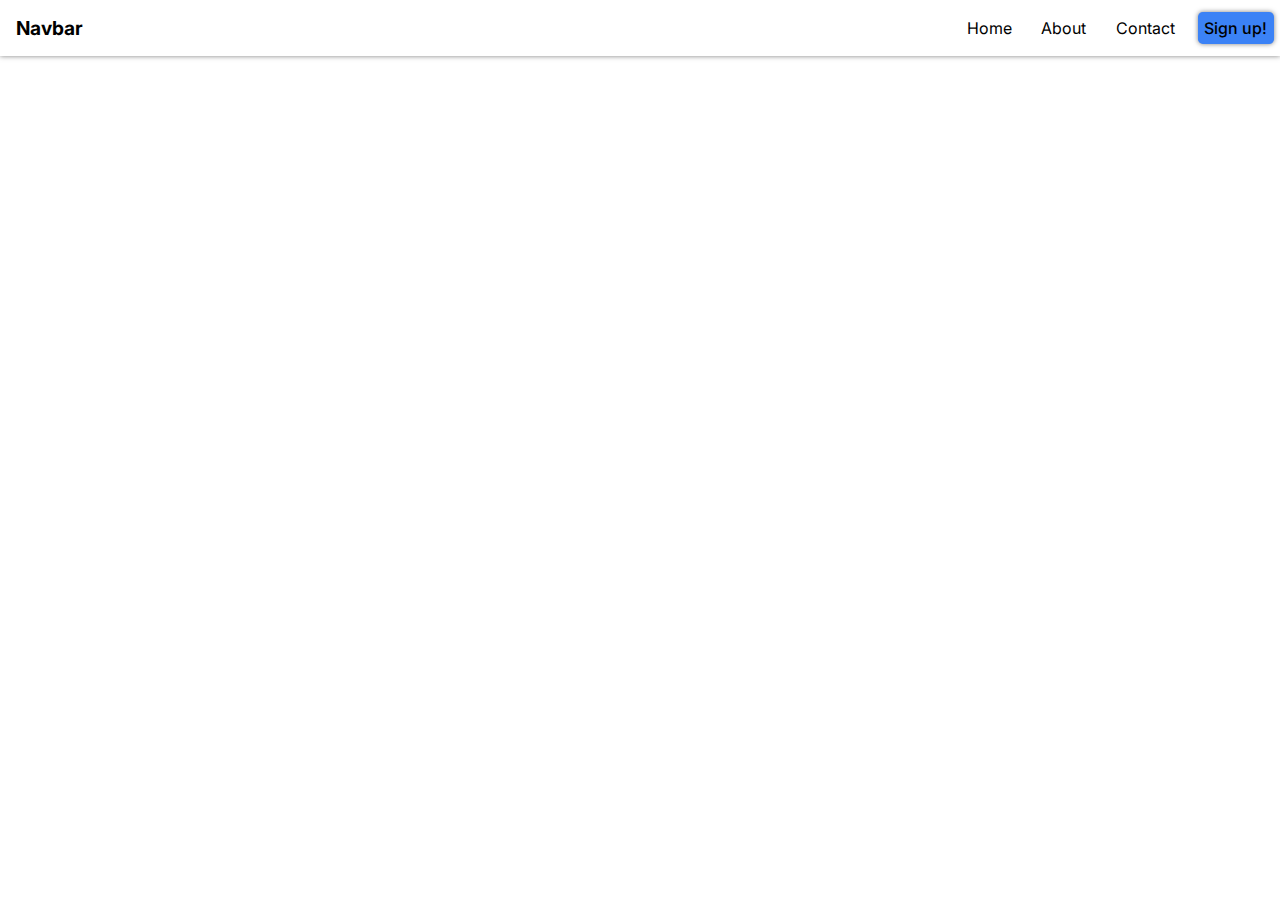
<file: src/01-navbar/index.html>
<!DOCTYPE html>
<html lang="en">

<head>
  <meta charset="UTF-8">
  <meta name="viewport" content="width=device-width, initial-scale=1.0">
  <link href="index.css" rel="stylesheet">
  <link rel="preconnect" href="https://fonts.googleapis.com">
  <link rel="preconnect" href="https://fonts.gstatic.com" crossorigin>
  <link href="https://fonts.googleapis.com/css2?family=Inter:wght@400;500;700&display=swap" rel="stylesheet">
  <title>Document</title>
</head>

<body>
  <header class="shadow-md">
    <div class="navbar-container">
      <h1 class="title">
        Navbar
      </h1>
      <button class="mobile-nav rounded-md">
        X
      </button>
    </div>
    <nav>
      <ul class="nav-options">
        <li>
          <button>
            Home
          </button>
        </li>
        <li>
          <button>
            About
          </button>
        </li>
        <li>
          <button>
            Contact
          </button>
        </li>
        <li>
          <button class="cta primary shadow-md rounded-md">
            Sign up!
          </button>
        </li>
      </ul>
    </nav>
  </header>
</body>

</html>
</file>
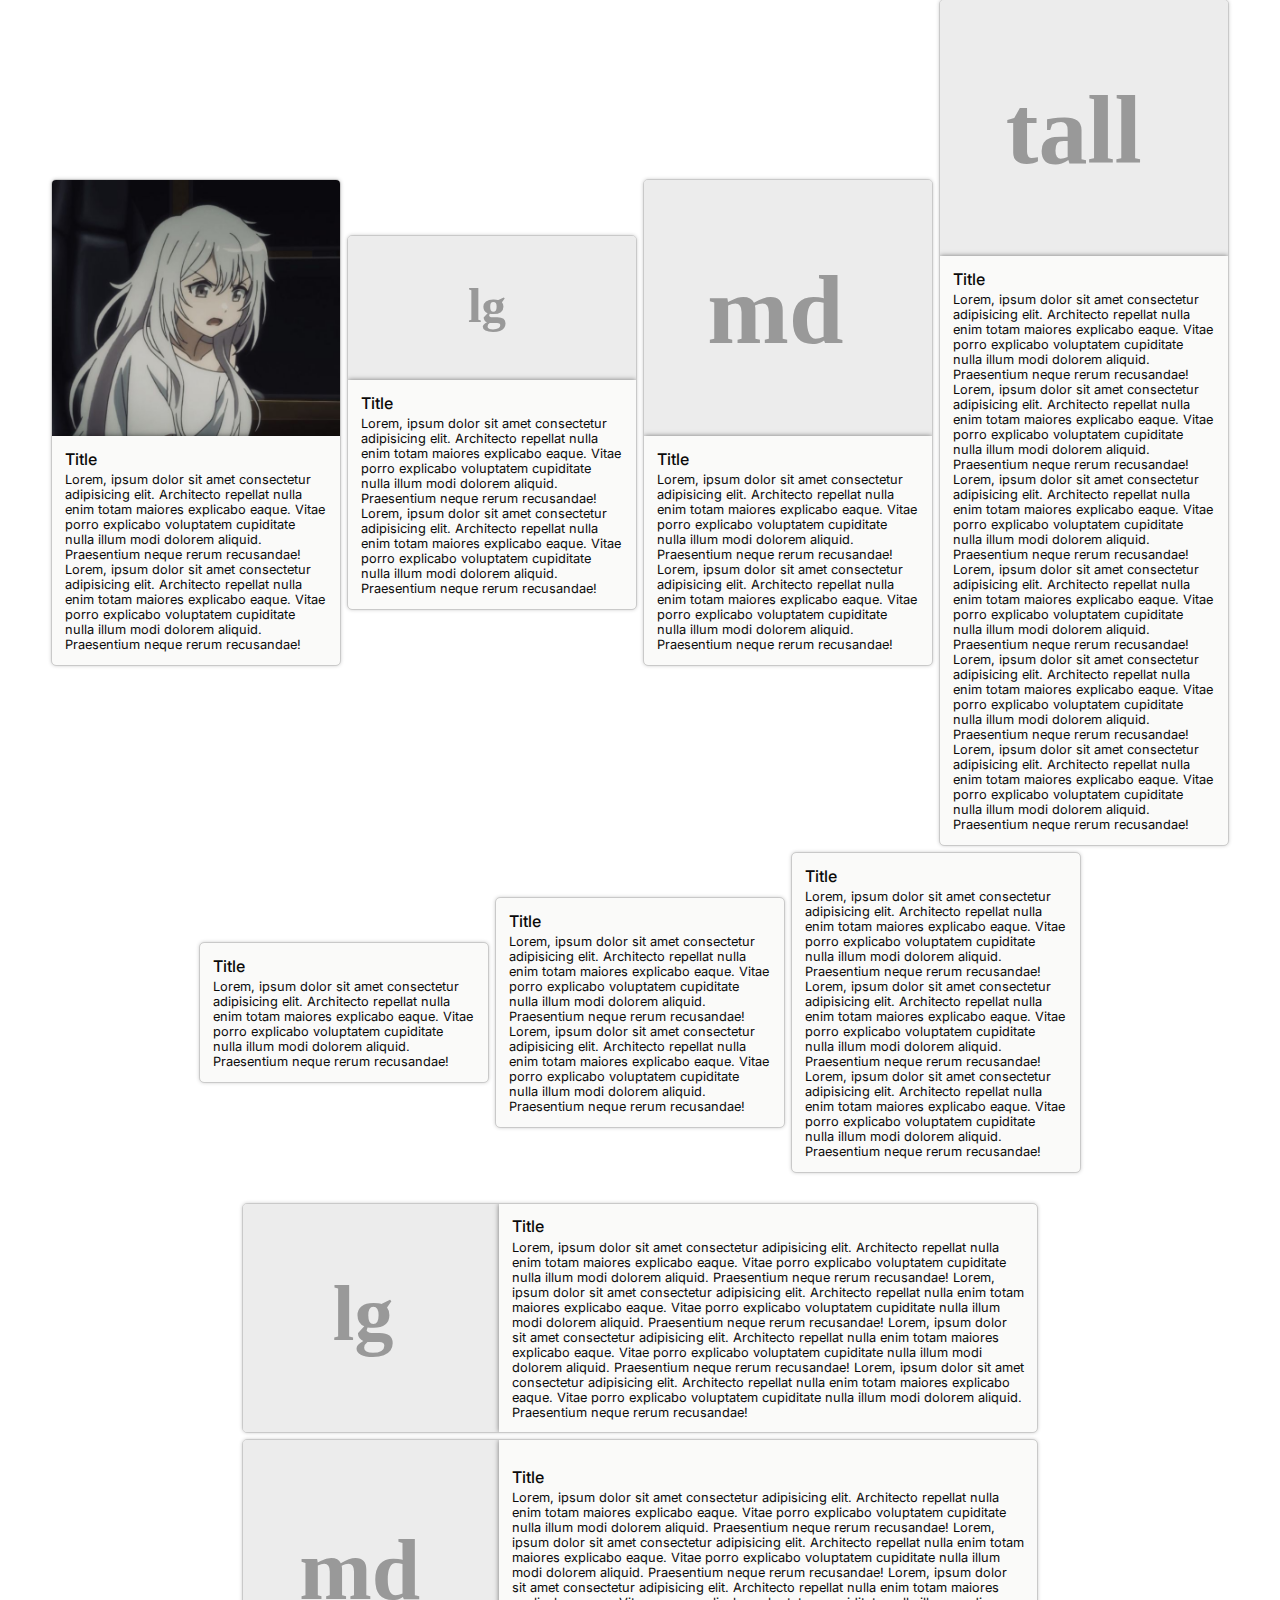
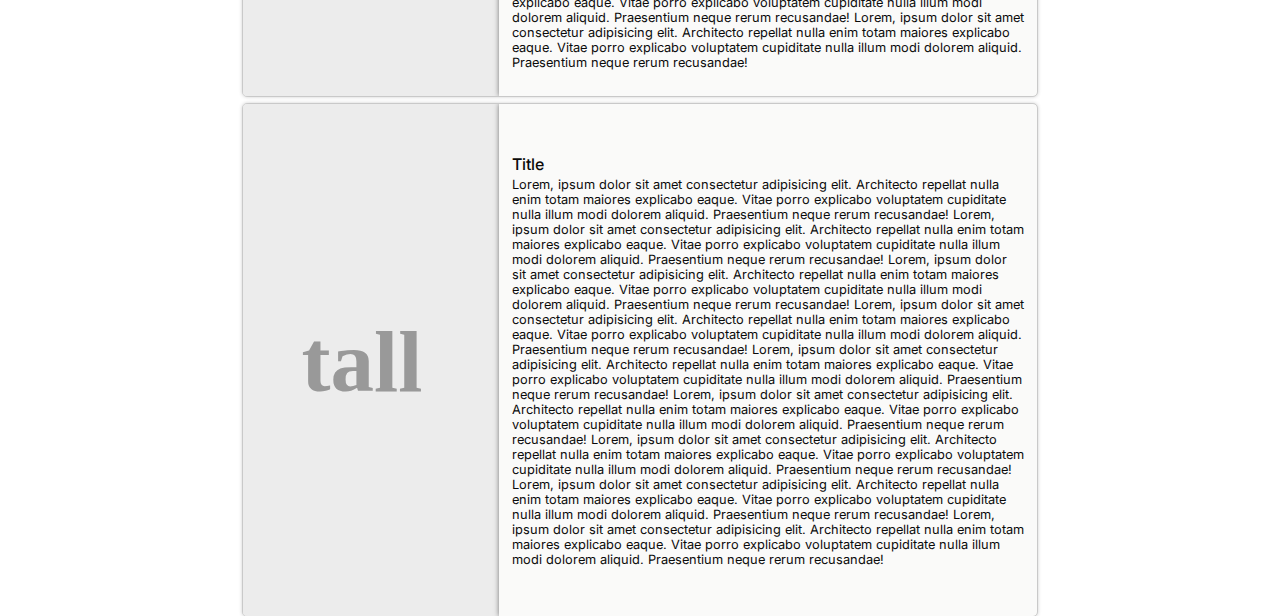
<file: src/02-cards/index.html>
<!DOCTYPE html>
<html lang="en">

<head>
  <meta charset="UTF-8">
  <meta name="viewport" content="width=device-width, initial-scale=1.0">
  <link href="index.css" rel="stylesheet">
  <link rel="preconnect" href="https://fonts.googleapis.com">
  <link rel="preconnect" href="https://fonts.gstatic.com" crossorigin>
  <link href="https://fonts.googleapis.com/css2?family=Inter:wght@400;500;700&display=swap" rel="stylesheet">
  <title>Document</title>
</head>

<body style="margin: auto auto">
  <!-- vertical cards -->
  <ul class="card-list">
    <li class="card vertical">
      <div class="display primary">
        <img src="images/kozakura.jpg" />
      </div>
      <div class="blurb secondary">
        <h1 class="title">
          Title
        </h1>
        <p>
          Lorem, ipsum dolor sit amet consectetur adipisicing elit. Architecto repellat nulla enim totam maiores explicabo eaque. Vitae porro explicabo voluptatem cupiditate nulla illum modi dolorem aliquid. Praesentium neque rerum recusandae!
          Lorem, ipsum dolor sit amet consectetur adipisicing elit. Architecto repellat nulla enim totam maiores explicabo eaque. Vitae porro explicabo voluptatem cupiditate nulla illum modi dolorem aliquid. Praesentium neque rerum recusandae!
        </p>
      </div>
    </li>

    <li class="card vertical">
      <div class="display primary">
        <img src="images/image-lg.svg" />
      </div>
      <div class="blurb secondary">
        <h1 class="title">
          Title
        </h1>
        <p>
          Lorem, ipsum dolor sit amet consectetur adipisicing elit. Architecto repellat nulla enim totam maiores explicabo eaque. Vitae porro explicabo voluptatem cupiditate nulla illum modi dolorem aliquid. Praesentium neque rerum recusandae!
          Lorem, ipsum dolor sit amet consectetur adipisicing elit. Architecto repellat nulla enim totam maiores explicabo eaque. Vitae porro explicabo voluptatem cupiditate nulla illum modi dolorem aliquid. Praesentium neque rerum recusandae!
        </p>
      </div>
    </li>

    <li class="card vertical">
      <div class="display primary">
        <img src="images/image-md.svg" />
      </div>
      <div class="blurb secondary">
        <h1 class="title">
          Title
        </h1>
        <p>
          Lorem, ipsum dolor sit amet consectetur adipisicing elit. Architecto repellat nulla enim totam maiores explicabo eaque. Vitae porro explicabo voluptatem cupiditate nulla illum modi dolorem aliquid. Praesentium neque rerum recusandae!
          Lorem, ipsum dolor sit amet consectetur adipisicing elit. Architecto repellat nulla enim totam maiores explicabo eaque. Vitae porro explicabo voluptatem cupiditate nulla illum modi dolorem aliquid. Praesentium neque rerum recusandae!
        </p>
      </div>
    </li>

    <li class="card vertical">
      <div class="display primary">
        <img src="images/image-tall.svg" />
      </div>
      <div class="blurb secondary">
        <h1 class="title">
          Title
        </h1>
        <p>
          Lorem, ipsum dolor sit amet consectetur adipisicing elit. Architecto repellat nulla enim totam maiores explicabo eaque. Vitae porro explicabo voluptatem cupiditate nulla illum modi dolorem aliquid. Praesentium neque rerum recusandae!
          Lorem, ipsum dolor sit amet consectetur adipisicing elit. Architecto repellat nulla enim totam maiores explicabo eaque. Vitae porro explicabo voluptatem cupiditate nulla illum modi dolorem aliquid. Praesentium neque rerum recusandae!
          Lorem, ipsum dolor sit amet consectetur adipisicing elit. Architecto repellat nulla enim totam maiores explicabo eaque. Vitae porro explicabo voluptatem cupiditate nulla illum modi dolorem aliquid. Praesentium neque rerum recusandae!
          Lorem, ipsum dolor sit amet consectetur adipisicing elit. Architecto repellat nulla enim totam maiores explicabo eaque. Vitae porro explicabo voluptatem cupiditate nulla illum modi dolorem aliquid. Praesentium neque rerum recusandae!
          Lorem, ipsum dolor sit amet consectetur adipisicing elit. Architecto repellat nulla enim totam maiores explicabo eaque. Vitae porro explicabo voluptatem cupiditate nulla illum modi dolorem aliquid. Praesentium neque rerum recusandae!
          Lorem, ipsum dolor sit amet consectetur adipisicing elit. Architecto repellat nulla enim totam maiores explicabo eaque. Vitae porro explicabo voluptatem cupiditate nulla illum modi dolorem aliquid. Praesentium neque rerum recusandae!
        </p>
      </div>
    </li>

    <li class="card vertical">
      <div class="blurb secondary">
        <h1 class="title">
          Title
        </h1>
        <p>
          Lorem, ipsum dolor sit amet consectetur adipisicing elit. Architecto repellat nulla enim totam maiores explicabo eaque. Vitae porro explicabo voluptatem cupiditate nulla illum modi dolorem aliquid. Praesentium neque rerum recusandae!
        </p>
      </div>
    </li>
    
    <li class="card vertical">
      <div class="blurb secondary">
        <h1 class="title">
          Title
        </h1>
        <p>
          Lorem, ipsum dolor sit amet consectetur adipisicing elit. Architecto repellat nulla enim totam maiores explicabo eaque. Vitae porro explicabo voluptatem cupiditate nulla illum modi dolorem aliquid. Praesentium neque rerum recusandae!
          Lorem, ipsum dolor sit amet consectetur adipisicing elit. Architecto repellat nulla enim totam maiores explicabo eaque. Vitae porro explicabo voluptatem cupiditate nulla illum modi dolorem aliquid. Praesentium neque rerum recusandae!
        </p>
      </div>
    </li>

    <li class="card vertical">
      <div class="blurb secondary">
        <h1 class="title">
          Title
        </h1>
        <p>
          Lorem, ipsum dolor sit amet consectetur adipisicing elit. Architecto repellat nulla enim totam maiores explicabo eaque. Vitae porro explicabo voluptatem cupiditate nulla illum modi dolorem aliquid. Praesentium neque rerum recusandae!
          Lorem, ipsum dolor sit amet consectetur adipisicing elit. Architecto repellat nulla enim totam maiores explicabo eaque. Vitae porro explicabo voluptatem cupiditate nulla illum modi dolorem aliquid. Praesentium neque rerum recusandae!
          Lorem, ipsum dolor sit amet consectetur adipisicing elit. Architecto repellat nulla enim totam maiores explicabo eaque. Vitae porro explicabo voluptatem cupiditate nulla illum modi dolorem aliquid. Praesentium neque rerum recusandae!
        </p>
      </div>
    </li>
  </ul>

  <!-- spacer -->
  <div style="padding: 1rem;"></div>

  <!-- horizontal cards -->
  <ul class="card-list">
    <li class="card horizontal">
      <div class="display primary">
        <img src="images/image-lg.svg" />
      </div>
      <div class="blurb secondary">
        <h1 class="title">
          Title
        </h1>
        <p>
          Lorem, ipsum dolor sit amet consectetur adipisicing elit. Architecto repellat nulla enim totam maiores explicabo eaque. Vitae porro explicabo voluptatem cupiditate nulla illum modi dolorem aliquid. Praesentium neque rerum recusandae!
          Lorem, ipsum dolor sit amet consectetur adipisicing elit. Architecto repellat nulla enim totam maiores explicabo eaque. Vitae porro explicabo voluptatem cupiditate nulla illum modi dolorem aliquid. Praesentium neque rerum recusandae!
          Lorem, ipsum dolor sit amet consectetur adipisicing elit. Architecto repellat nulla enim totam maiores explicabo eaque. Vitae porro explicabo voluptatem cupiditate nulla illum modi dolorem aliquid. Praesentium neque rerum recusandae!
          Lorem, ipsum dolor sit amet consectetur adipisicing elit. Architecto repellat nulla enim totam maiores explicabo eaque. Vitae porro explicabo voluptatem cupiditate nulla illum modi dolorem aliquid. Praesentium neque rerum recusandae!
        </p>
      </div>
    </li>
  
    <li class="card horizontal">
      <div class="display primary">
        <img src="images/image-md.svg" />
      </div>
      <div class="blurb secondary">
        <h1 class="title">
          Title
        </h1>
        <p>
          Lorem, ipsum dolor sit amet consectetur adipisicing elit. Architecto repellat nulla enim totam maiores explicabo eaque. Vitae porro explicabo voluptatem cupiditate nulla illum modi dolorem aliquid. Praesentium neque rerum recusandae!
          Lorem, ipsum dolor sit amet consectetur adipisicing elit. Architecto repellat nulla enim totam maiores explicabo eaque. Vitae porro explicabo voluptatem cupiditate nulla illum modi dolorem aliquid. Praesentium neque rerum recusandae!
          Lorem, ipsum dolor sit amet consectetur adipisicing elit. Architecto repellat nulla enim totam maiores explicabo eaque. Vitae porro explicabo voluptatem cupiditate nulla illum modi dolorem aliquid. Praesentium neque rerum recusandae!
          Lorem, ipsum dolor sit amet consectetur adipisicing elit. Architecto repellat nulla enim totam maiores explicabo eaque. Vitae porro explicabo voluptatem cupiditate nulla illum modi dolorem aliquid. Praesentium neque rerum recusandae!
        </p>
      </div>
    </li>
  
    <li class="card horizontal">
      <div class="display primary">
        <img src="images/image-tall.svg" />
      </div>
      <div class="blurb secondary">
        <h1 class="title">
          Title
        </h1>
        <p>
          Lorem, ipsum dolor sit amet consectetur adipisicing elit. Architecto repellat nulla enim totam maiores explicabo eaque. Vitae porro explicabo voluptatem cupiditate nulla illum modi dolorem aliquid. Praesentium neque rerum recusandae!
          Lorem, ipsum dolor sit amet consectetur adipisicing elit. Architecto repellat nulla enim totam maiores explicabo eaque. Vitae porro explicabo voluptatem cupiditate nulla illum modi dolorem aliquid. Praesentium neque rerum recusandae!
          Lorem, ipsum dolor sit amet consectetur adipisicing elit. Architecto repellat nulla enim totam maiores explicabo eaque. Vitae porro explicabo voluptatem cupiditate nulla illum modi dolorem aliquid. Praesentium neque rerum recusandae!
          Lorem, ipsum dolor sit amet consectetur adipisicing elit. Architecto repellat nulla enim totam maiores explicabo eaque. Vitae porro explicabo voluptatem cupiditate nulla illum modi dolorem aliquid. Praesentium neque rerum recusandae!
          Lorem, ipsum dolor sit amet consectetur adipisicing elit. Architecto repellat nulla enim totam maiores explicabo eaque. Vitae porro explicabo voluptatem cupiditate nulla illum modi dolorem aliquid. Praesentium neque rerum recusandae!
          Lorem, ipsum dolor sit amet consectetur adipisicing elit. Architecto repellat nulla enim totam maiores explicabo eaque. Vitae porro explicabo voluptatem cupiditate nulla illum modi dolorem aliquid. Praesentium neque rerum recusandae!
          Lorem, ipsum dolor sit amet consectetur adipisicing elit. Architecto repellat nulla enim totam maiores explicabo eaque. Vitae porro explicabo voluptatem cupiditate nulla illum modi dolorem aliquid. Praesentium neque rerum recusandae!
          Lorem, ipsum dolor sit amet consectetur adipisicing elit. Architecto repellat nulla enim totam maiores explicabo eaque. Vitae porro explicabo voluptatem cupiditate nulla illum modi dolorem aliquid. Praesentium neque rerum recusandae!
          Lorem, ipsum dolor sit amet consectetur adipisicing elit. Architecto repellat nulla enim totam maiores explicabo eaque. Vitae porro explicabo voluptatem cupiditate nulla illum modi dolorem aliquid. Praesentium neque rerum recusandae!
        </p>
      </div>
    </li>
  </ul>
</body>

</html>
</file>
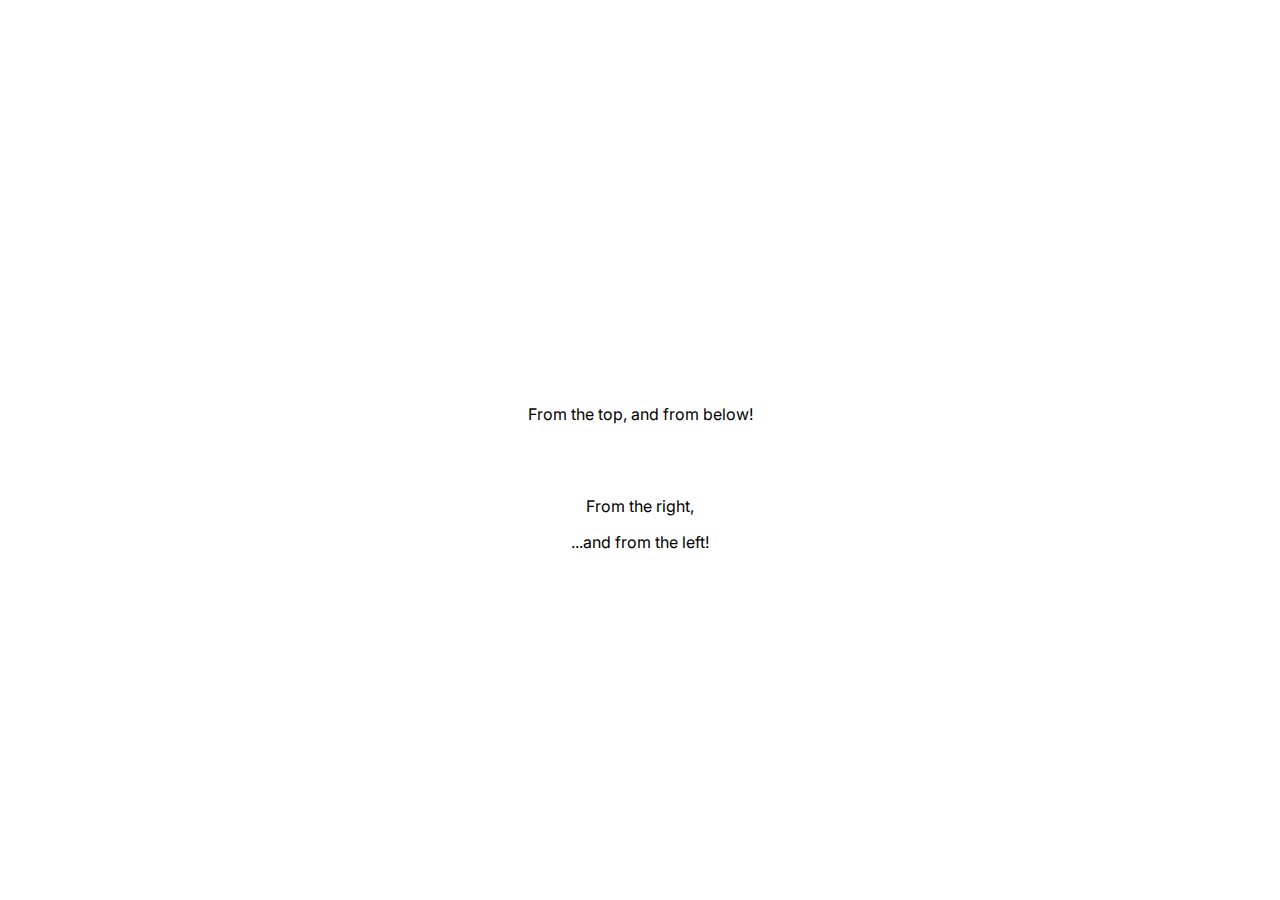
<file: src/03-tooltips/index.html>
<!DOCTYPE html>
<html lang="en">

<head>
  <meta charset="UTF-8">
  <meta name="viewport" content="width=device-width, initial-scale=1.0">
  <link href="index.css" rel="stylesheet">
  <link rel="preconnect" href="https://fonts.googleapis.com">
  <link rel="preconnect" href="https://fonts.gstatic.com" crossorigin>
  <link href="https://fonts.googleapis.com/css2?family=Inter:wght@400&display=swap" rel="stylesheet">
  <title>Document</title>
</head>

<body style="min-height: 100vh;">
  <div style="margin: 4rem;">
    <span 
      data-tooltip="Lorem ipsum dolor sit amet consectetur adipisicing elit. Impedit eaque maxime fuga eos pariatur. Explicabo corporis obcaecati accusamus facere, molestiae est repellendus, iste qui impedit deleniti atque praesentium maiores? Alias?"
    > 
      From the top,
    </span>
    <span data-tooltip-bottom data-tooltip="Hello world!"> 
      and from below!
    </span>
  </div>

  <div
    style="margin: 0.5rem;"
    data-tooltip-right
    data-tooltip="Hello from the right!"
  >
    From the right,
  </div>
  <div
    style="margin: 0.5rem;"
    data-tooltip-left
    data-tooltip="Hello from the left!"
  >
    ...and from the left!
  </div>
</body>

</html>
</file>
<file: src/01-navbar/index.css>
:root {
    --primary: #3b82f6;
    --primary-text: black;
}

body {
    margin: 0;
    font-family: "Inter", sans-serif;
}

p,
h1,
h2,
h3,
h4,
h5,
h6 {
    margin: 0;
    font-size: 1em;
    font-weight: 400;
}

button {
    background-color: inherit;
	color: inherit;
	font: inherit;
	outline: inherit;

	border: none;
	padding: 0;
    
    cursor: pointer;
}

ul {
    list-style: none;
    list-style-type: none;
    
    margin: 0;
    padding-left: 0;
}

/* utility: */
.primary {
    background-color: var(--primary);
    color: var(--primary-text);
}

.shadow-md {
    box-shadow: 0 0 5px 0 rgba(0, 0, 0, 0.5);
}

.rounded-md {
    border-radius: 0.3em;    
}

.rounded-lg {
    border-radius: 0.5em;
}

/*  */
header {
    box-sizing: border-box;
}

header .navbar-container {
    display: flex;
    padding: 1rem;
}

header .title {
    flex-grow: 1;

    margin-top: auto;
    margin-bottom: auto;

    font-size: 1.2em;
    font-weight: 700;
}

header .mobile-nav {
    display: block;

    width: 2rem;
    height: 2rem;
}

header nav {
    margin-top: auto;
    margin-bottom: auto;
}

header nav .nav-options {
    text-align: center;
    overflow: auto;
}

header nav .nav-options li {
    margin: 0.4rem;
}

header nav .nav-options li button {
    width: 100%;
    padding: 0.4rem
}

header .cta {
    width: 100%;
    font-weight: 500;
}

@media screen and (min-width: 640px) {
    header {
        display: flex;
    }

    header .navbar-container {
        flex-grow: 1;
    }

    header nav .nav-options li {
        display: inline-block;
    }

    header .mobile-nav {
        display: none;
    }
}
</file>
<file: src/02-cards/index.css>
:root {
    --primary-background: white;
    --primary-color: black;
    --secondary-background: #fafaf9;
    --secondary-color: #0a0a0a;
}

body {
    margin: 0;
    font-family: "Inter", sans-serif;
}

p,
h1,
h2,
h3,
h4,
h5,
h6 {
    margin: 0;
    font-size: 1em;
    font-weight: 400;
}

button {
    background-color: inherit;
	color: inherit;
	font: inherit;
	outline: inherit;

	border: none;
	padding: 0;
    
    cursor: pointer;
}

ul {
    list-style: none;
    list-style-type: none;
    
    margin: 0;
    padding-left: 0;
}

img {
    display: block;
    
    width: 100%;
    height: auto;
}

/* utility: */
.primary {
    background-color: var(--primary-background);
    color: var(--primary-color)
}

.secondary {
    background-color: var(--secondary-background);
    color: var(--secondary-color);
}

/*  */
.card {
    overflow: auto;

    background-color: transparent;
    outline: 1px solid rgba(0, 0, 0, 0.1);
    
    box-shadow: 0 0 4px 0 rgba(0, 0, 0, 0.3);
    border-radius: 0.25rem;

    transition: box-shadow 0.2s ease-out;
}

.card:hover {
    box-shadow: 0 0 6px 0 rgba(0, 0, 0, 0.6);
}

.card.vertical {
    display: flex;
    flex-direction: column;
    
    width: 18rem;
}

.card.horizontal {
    display: flex;
    width: fit-content;
}

.card .display {
    display: flex;
    flex-grow: 1;
}

.card .display img {
    object-fit: cover;
}

.card .blurb {
    padding: 0.8rem;
    box-shadow: 0 0 5px 0 rgba(0, 0, 0, 0.5);
}

.card .blurb .title {
    font-weight: 500;
    margin-bottom: 0.2rem;
}

.card .blurb p {
    font-size: 0.8rem;
}

.card.vertical .display {
    max-height: 16rem;
}

.card.vertical .blurb {
    max-height: 48rem;
}

.card.horizontal .display {
    max-width: 16rem;
}

.card.horizontal .blurb {
    display: flex;
    flex-direction: column;
    justify-content: center;

    max-width: 32rem;
}

.card-list {
    display: flex;
    
    justify-content: center;
    align-items: center;
    flex-wrap: wrap;
    
    gap: 0.5rem;
}
</file>
<file: src/03-tooltips/index.css>
body {
    margin: 0;
    font-family: "Inter", sans-serif;

    display: flex;
    align-items: center;
    justify-content: center;
    flex-direction: column;
}

p,
h1,
h2,
h3,
h4,
h5,
h6 {
    margin: 0;
    font-size: 1em;
    font-weight: 400;
}

button {
    background-color: inherit;
	color: inherit;
	font: inherit;
	outline: inherit;

	border: none;
	padding: 0;
    
    cursor: pointer;
}

ul {
    list-style: none;
    list-style-type: none;
    
    margin: 0;
    padding-left: 0;
}

img {
    width: 100%;
    height: auto;
}

/* utility: */

/*  */
[data-tooltip] {
    /* scoped: */
    --width: 8rem;
    --placement-offset: 0.2rem;

    --background-color: #262626;
    --color: #fafafa;

    position: relative;
    cursor: default;
}

[data-tooltip]::after {
    /* different from display!: */
    visibility: hidden;

    position: absolute;
    box-sizing: border-box;

    /* like an anchor point--works because of the positioning attributes! */
    left: 50%;
    transform: translate(-50%, calc(var(--placement-offset, 0.2rem) * -1));
    bottom: 100%;

    margin: 0.2rem;
    
    width: max-content;
    max-width: var(--width);
    padding: 0.4rem;
    
    content: attr(data-tooltip);
    font-size: 0.8em;
    hyphens: auto;

    background-color: var(--background-color);
    color: var(--color);
    border-radius: 0.25rem;
    box-shadow: 0 0 4px rgba(0, 0, 0, 0.4);

    opacity: 0;
    
    transition: 
        opacity 0.3s ease,
        transform 0.2s;
}

[data-tooltip]:hover::after {
    visibility: visible;

    opacity: 1;
    transform: translate(-50%, 0);
}

[data-tooltip-bottom]::after {
    top: 100%;
    bottom: initial;

    transform: translate(-50%, var(--placement-offset, 0.2rem));
}

[data-tooltip-right]::after {
    top: 50%;
    bottom: initial;
    left: 100%;

    transform: translate(var(--placement-offset, 0.2rem), -50%);
}

[data-tooltip-right]:hover::after {
    transform: translateY(-50%);
}

[data-tooltip-left]::after {
    top: 50%;
    bottom: initial;
    right: 100%;
    left: auto;

    transform: translate(calc(var(--placement-offset, 0.2rem) * -1), -50%);
}

[data-tooltip-left]:hover::after {
    transform: translateY(-50%);
}
</file>
